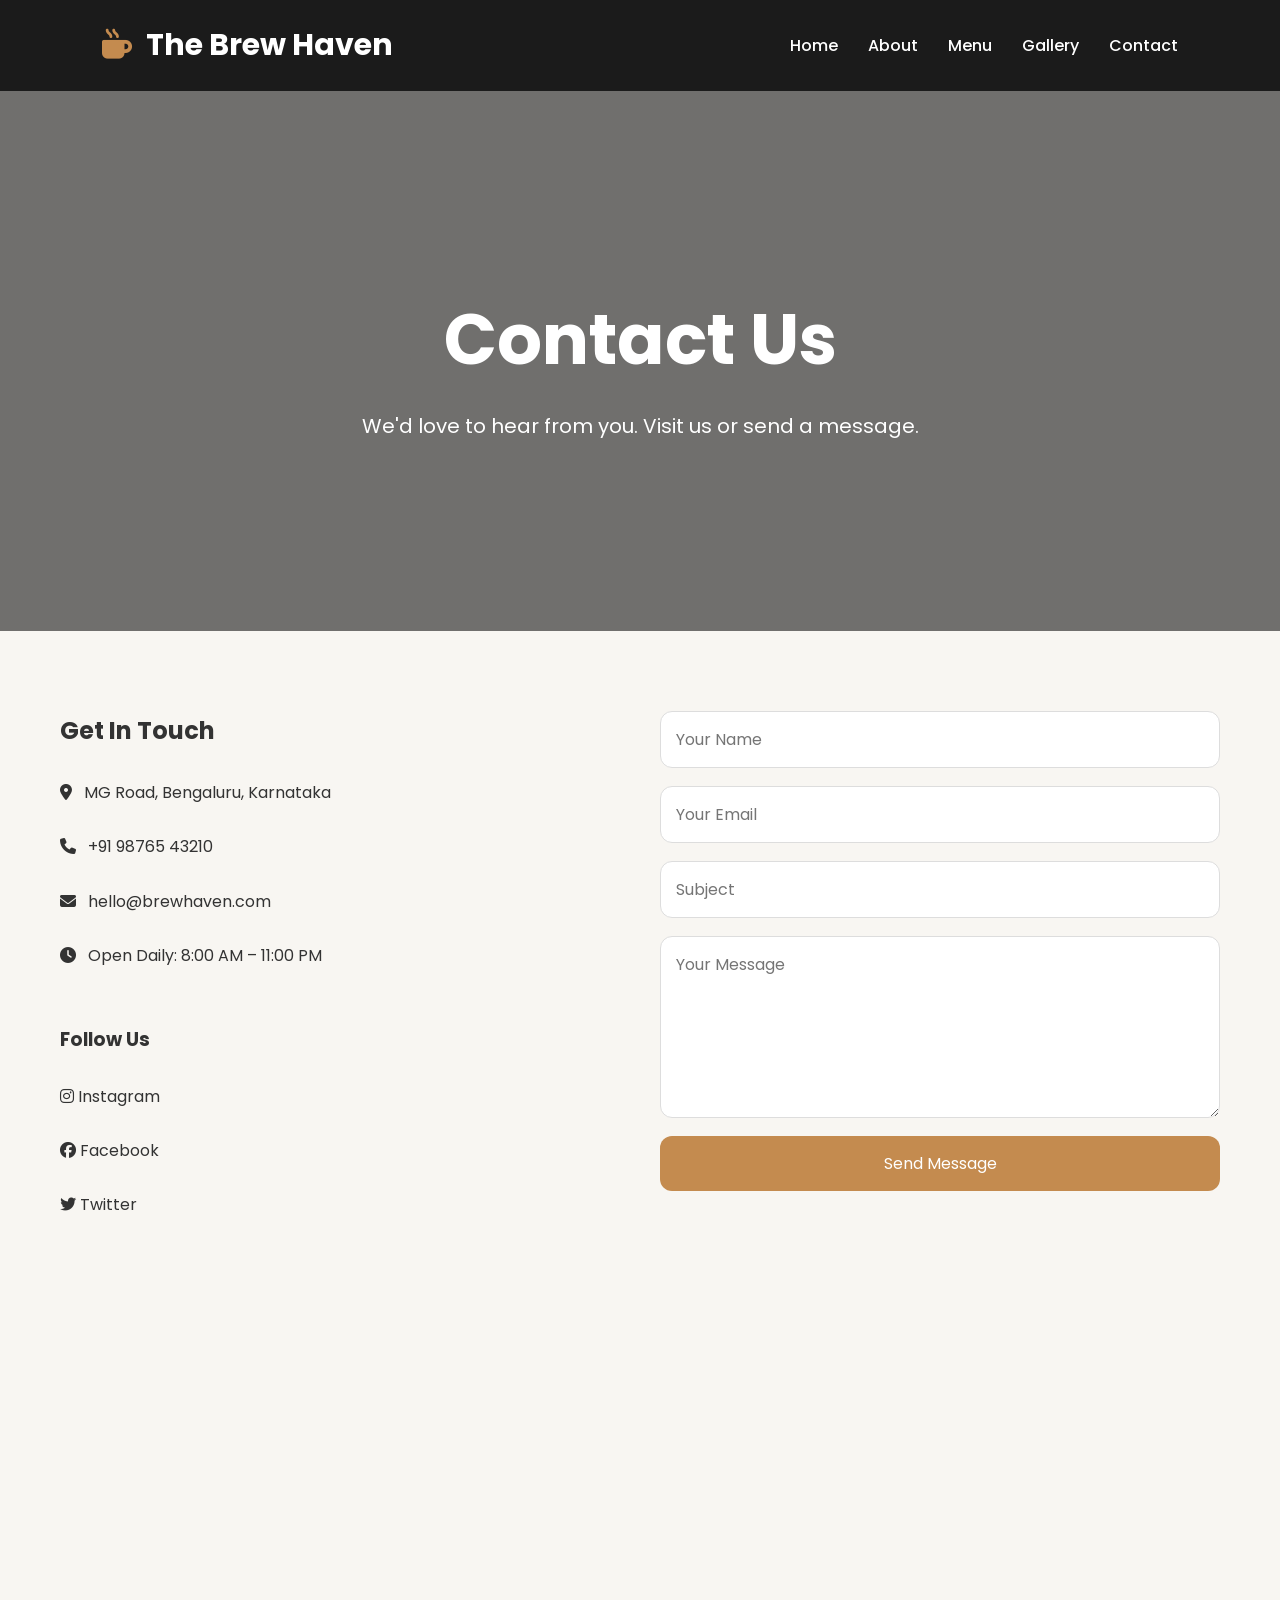
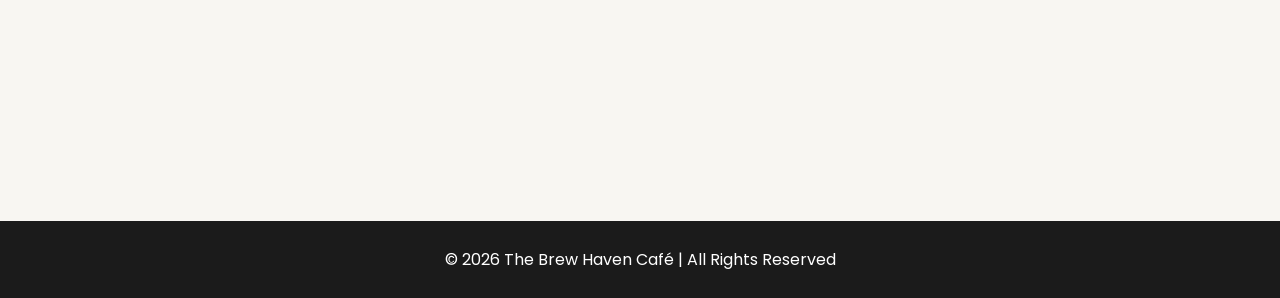
<file: contact.html>
<!DOCTYPE html>
<html lang="en">

<head>
<meta charset="UTF-8">
<meta name="viewport" content="width=device-width, initial-scale=1.0">

<title>Contact | The Brew Haven Café</title>

<link href="https://fonts.googleapis.com/css2?family=Poppins:wght@300;400;500;600;700&display=swap" rel="stylesheet">

<link rel="stylesheet"
href="https://cdnjs.cloudflare.com/ajax/libs/font-awesome/6.5.1/css/all.min.css">

<link rel="stylesheet" href="css/styles.css">
</head>

<body>

<nav class="navbar">

<div class="logo">
<i class="fas fa-mug-hot"></i>
The Brew Haven
</div>

<ul class="nav-links">
<li><a href="index.html">Home</a></li>
<li><a href="about.html">About</a></li>
<li><a href="menu.html">Menu</a></li>
<li><a href="gallery.html">Gallery</a></li>
<li><a href="contact.html">Contact</a></li>
</ul>

</nav>

<section class="page-hero">

<h1>Contact Us</h1>

<p>
We'd love to hear from you. Visit us or send a message.
</p>

</section>

<section class="page-content">

<div style="display:grid;grid-template-columns:repeat(auto-fit,minmax(350px,1fr));gap:40px;">

<div>

<h2>Get In Touch</h2>

<br>

<p>
<i class="fas fa-map-marker-alt"></i>
&nbsp; MG Road, Bengaluru, Karnataka
</p>

<br>

<p>
<i class="fas fa-phone"></i>
&nbsp; +91 98765 43210
</p>

<br>

<p>
<i class="fas fa-envelope"></i>
&nbsp; hello@brewhaven.com
</p>

<br>

<p>
<i class="fas fa-clock"></i>
&nbsp; Open Daily: 8:00 AM – 11:00 PM
</p>

<br><br>

<h3>Follow Us</h3>

<br>

<p>
<i class="fab fa-instagram"></i> Instagram
</p>

<br>

<p>
<i class="fab fa-facebook"></i> Facebook
</p>

<br>

<p>
<i class="fab fa-twitter"></i> Twitter
</p>

</div>

<div>

<form class="contact-form">

<input type="text" placeholder="Your Name" required>

<input type="email" placeholder="Your Email" required>

<input type="text" placeholder="Subject">

<textarea rows="6" placeholder="Your Message"></textarea>

<button type="submit">
Send Message
</button>

</form>

</div>

</div>

<br><br>

<iframe
src="https://www.google.com/maps/embed?pb=!1m18!1m12!1m3!1d62228.05904585856!2d77.570018!3d12.971599!2m3!1f0!2f0!3f0!3m2!1i1024!2i768!4f13.1!3m3!1m2!1s0x3bae1670f7a8c0b1%3A0x4b9c4bdb7d9f5b4b!2sMG%20Road%2C%20Bengaluru!5e0!3m2!1sen!2sin!4v1710000000000"
width="100%"
height="400"
style="border:0;border-radius:20px;"
allowfullscreen=""
loading="lazy">
</iframe>

</section>

<footer>
<p>© 2026 The Brew Haven Café | All Rights Reserved</p>
</footer>

</body>
</html>
</file>
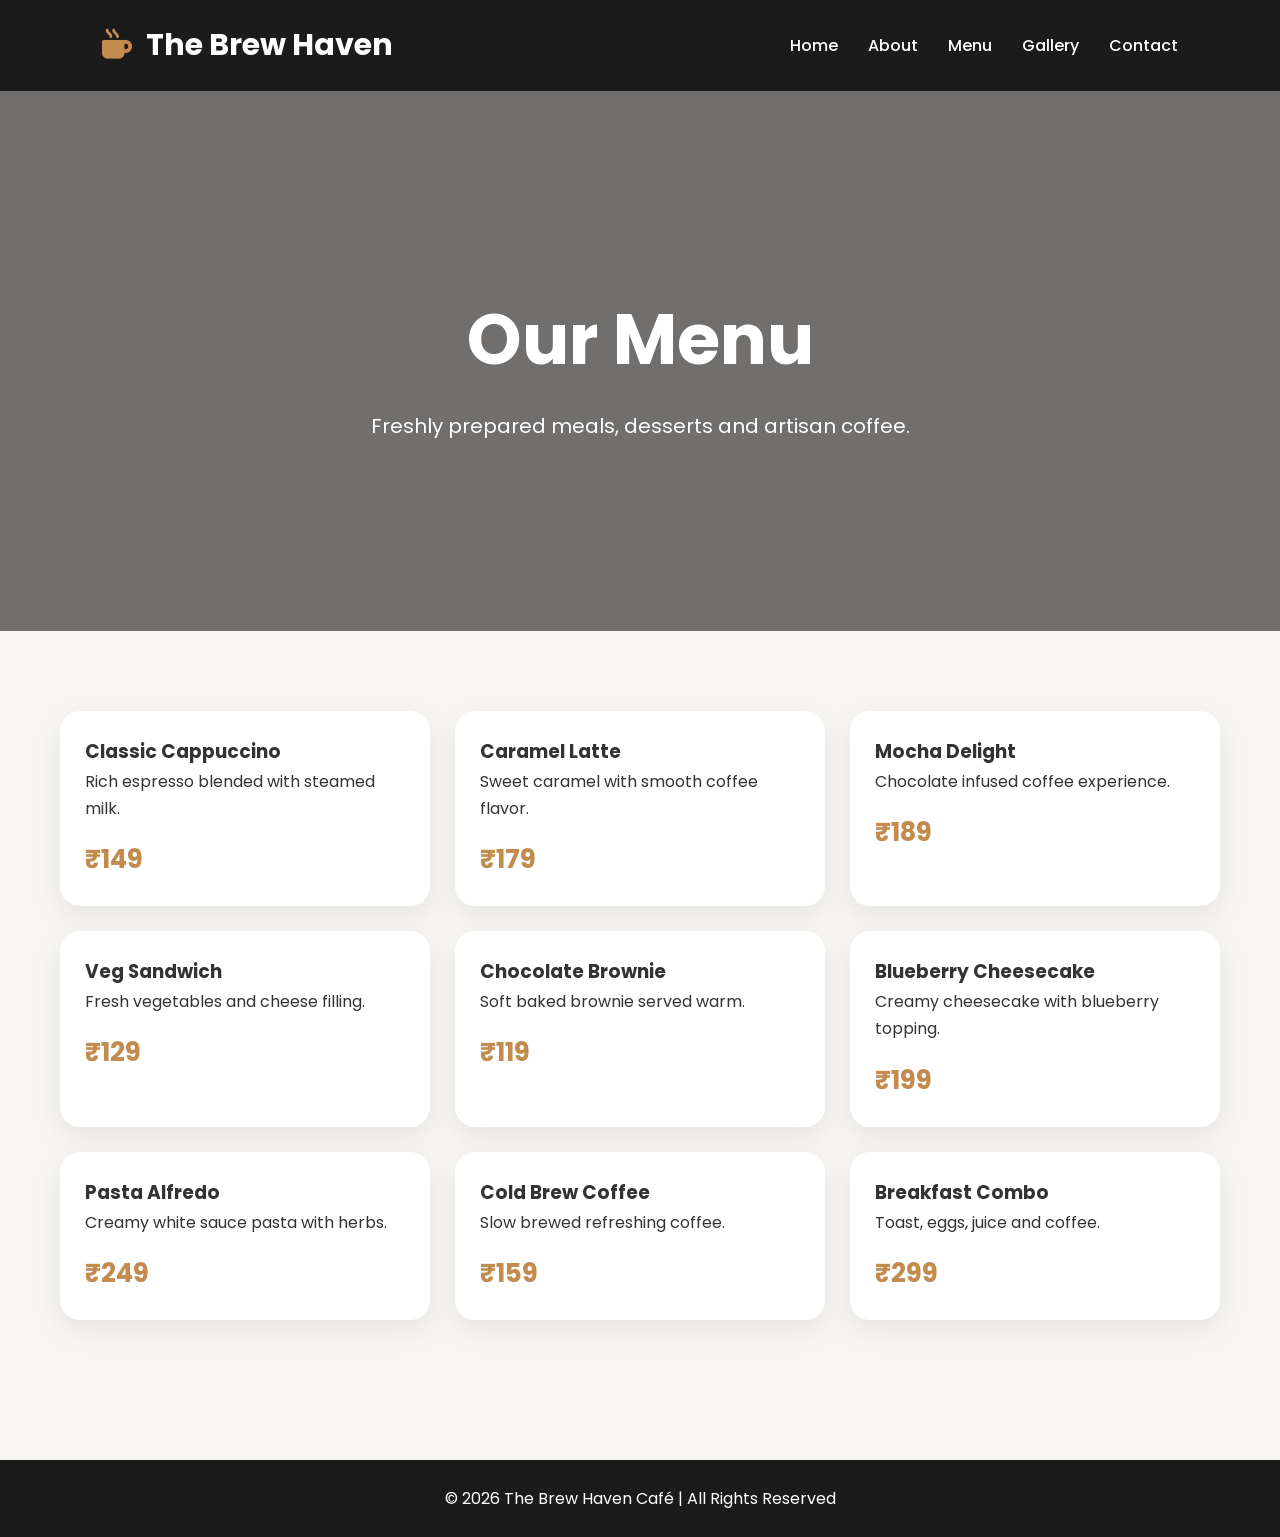
<file: menu.html>
<!DOCTYPE html>
<html lang="en">

<head>
<meta charset="UTF-8">
<meta name="viewport" content="width=device-width, initial-scale=1.0">

<title>Menu | The Brew Haven Café</title>

<link href="https://fonts.googleapis.com/css2?family=Poppins:wght@300;400;500;600;700&display=swap" rel="stylesheet">

<link rel="stylesheet"
href="https://cdnjs.cloudflare.com/ajax/libs/font-awesome/6.5.1/css/all.min.css">

<link rel="stylesheet" href="css/styles.css">
</head>

<body>

<nav class="navbar">

<div class="logo">
<i class="fas fa-mug-hot"></i>
The Brew Haven
</div>

<ul class="nav-links">
<li><a href="index.html">Home</a></li>
<li><a href="about.html">About</a></li>
<li><a href="menu.html">Menu</a></li>
<li><a href="gallery.html">Gallery</a></li>
<li><a href="contact.html">Contact</a></li>
</ul>

</nav>

<section class="page-hero">

<h1>Our Menu</h1>

<p>
Freshly prepared meals, desserts and artisan coffee.
</p>

</section>

<section class="page-content">

<div class="menu-grid">

<div class="menu-card">
<h3>Classic Cappuccino</h3>
<p>Rich espresso blended with steamed milk.</p>
<h4>₹149</h4>
</div>

<div class="menu-card">
<h3>Caramel Latte</h3>
<p>Sweet caramel with smooth coffee flavor.</p>
<h4>₹179</h4>
</div>

<div class="menu-card">
<h3>Mocha Delight</h3>
<p>Chocolate infused coffee experience.</p>
<h4>₹189</h4>
</div>

<div class="menu-card">
<h3>Veg Sandwich</h3>
<p>Fresh vegetables and cheese filling.</p>
<h4>₹129</h4>
</div>

<div class="menu-card">
<h3>Chocolate Brownie</h3>
<p>Soft baked brownie served warm.</p>
<h4>₹119</h4>
</div>

<div class="menu-card">
<h3>Blueberry Cheesecake</h3>
<p>Creamy cheesecake with blueberry topping.</p>
<h4>₹199</h4>
</div>

<div class="menu-card">
<h3>Pasta Alfredo</h3>
<p>Creamy white sauce pasta with herbs.</p>
<h4>₹249</h4>
</div>

<div class="menu-card">
<h3>Cold Brew Coffee</h3>
<p>Slow brewed refreshing coffee.</p>
<h4>₹159</h4>
</div>

<div class="menu-card">
<h3>Breakfast Combo</h3>
<p>Toast, eggs, juice and coffee.</p>
<h4>₹299</h4>
</div>

</div>

</section>

<footer>

<p>
© 2026 The Brew Haven Café | All Rights Reserved
</p>

</footer>

</body>
</html>
</file>
<file: css/styles.css>
*{
    margin:0;
    padding:0;
    box-sizing:border-box;
    font-family:'Poppins',sans-serif;
}

body{
    background:#f8f6f2;
    color:#333;
    line-height:1.7;
}

.navbar{
    position:sticky;
    top:0;
    z-index:1000;
    display:flex;
    justify-content:space-between;
    align-items:center;
    padding:20px 8%;
    background:#1b1b1b;
}

.logo{
    color:white;
    font-size:30px;
    font-weight:700;
}

.logo i{
    color:#c48b4f;
    margin-right:8px;
}

.nav-links{
    display:flex;
    list-style:none;
    gap:30px;
}

.nav-links a{
    color:white;
    text-decoration:none;
    font-weight:500;
    transition:.3s;
}

.nav-links a:hover{
    color:#c48b4f;
}

.hero{
    height:100vh;
    background:
    linear-gradient(rgba(0,0,0,.55),
    rgba(0,0,0,.55)),
    url('https://images.unsplash.com/photo-1554118811-1e0d58224f24?w=1600');
    background-size:cover;
    background-position:center;
    display:flex;
    justify-content:center;
    align-items:center;
    text-align:center;
    color:white;
    padding:20px;
}

.hero-content{
    max-width:850px;
}

.hero-tag{
    display:inline-block;
    padding:10px 25px;
    background:#c48b4f;
    border-radius:50px;
    margin-bottom:20px;
    font-weight:600;
}

.hero h1{
    font-size:72px;
    line-height:1.1;
    margin-bottom:20px;
}

.hero p{
    font-size:20px;
    margin-bottom:35px;
}

.hero-buttons{
    display:flex;
    justify-content:center;
    gap:15px;
    flex-wrap:wrap;
}

.btn{
    padding:14px 32px;
    border-radius:40px;
    text-decoration:none;
    font-weight:600;
    transition:.3s;
}

.btn-primary{
    background:#c48b4f;
    color:white;
}

.btn-primary:hover{
    background:#a56f36;
}

.btn-secondary{
    background:white;
    color:#1b1b1b;
}

.stats{
    padding:90px 8%;
    display:grid;
    grid-template-columns:repeat(auto-fit,minmax(220px,1fr));
    gap:25px;
}

.stat-card{
    background:white;
    padding:35px;
    border-radius:20px;
    text-align:center;
    box-shadow:0 10px 30px rgba(0,0,0,.08);
}

.stat-card h2{
    font-size:45px;
    color:#c48b4f;
    margin-bottom:10px;
}

.features{
    padding:90px 8%;
    display:grid;
    grid-template-columns:repeat(auto-fit,minmax(280px,1fr));
    gap:25px;
}

.feature-card{
    background:white;
    padding:35px;
    border-radius:20px;
    text-align:center;
    box-shadow:0 10px 30px rgba(0,0,0,.08);
    transition:.4s;
}

.feature-card:hover{
    transform:translateY(-10px);
}

.feature-card i{
    font-size:50px;
    color:#c48b4f;
    margin-bottom:20px;
}

.feature-card h3{
    margin-bottom:15px;
}

.page-hero{
    height:60vh;
    background:
    linear-gradient(rgba(0,0,0,.55),
    rgba(0,0,0,.55)),
    url('https://images.unsplash.com/photo-1517248135467-4c7edcad34c4');
    background-size:cover;
    background-position:center;
    display:flex;
    justify-content:center;
    align-items:center;
    flex-direction:column;
    text-align:center;
    color:white;
}

.page-hero h1{
    font-size:70px;
}

.page-hero p{
    font-size:20px;
    margin-top:10px;
}

.page-content{
    max-width:1200px;
    margin:auto;
    padding:80px 20px;
}

.menu-grid{
    display:grid;
    grid-template-columns:repeat(auto-fit,minmax(280px,1fr));
    gap:25px;
}

.menu-card{
    background:white;
    padding:25px;
    border-radius:20px;
    box-shadow:0 10px 30px rgba(0,0,0,.08);
    transition:.4s;
}

.menu-card:hover{
    transform:translateY(-10px);
}

.menu-card h4{
    margin-top:15px;
    color:#c48b4f;
    font-size:26px;
}

.gallery-grid{
    display:grid;
    grid-template-columns:repeat(auto-fit,minmax(320px,1fr));
    gap:30px;
}

.gallery-card{
    overflow:hidden;
    border-radius:25px;
    box-shadow:0 15px 40px rgba(0,0,0,.12);
    transition:.4s;
}

.gallery-card:hover{
    transform:translateY(-10px);
}

.gallery-card img{
    width:100%;
    height:350px;
    object-fit:cover;
    display:block;
    transition:.6s;
}

.gallery-card:hover img{
    transform:scale(1.08);
}

.contact-form{
    max-width:700px;
    margin:auto;
    display:flex;
    flex-direction:column;
    gap:18px;
}

.contact-form input,
.contact-form textarea{
    padding:15px;
    border:1px solid #ddd;
    border-radius:12px;
    font-size:16px;
}

.contact-form button{
    background:#c48b4f;
    color:white;
    border:none;
    padding:15px;
    border-radius:12px;
    cursor:pointer;
    font-size:16px;
}

footer{
    background:#1b1b1b;
    color:white;
    text-align:center;
    padding:25px;
    margin-top:60px;
}

@media(max-width:768px){

    .navbar{
        flex-direction:column;
        gap:15px;
    }

    .nav-links{
        flex-wrap:wrap;
        justify-content:center;
    }

    .hero h1{
        font-size:42px;
    }

    .page-hero h1{
        font-size:42px;
    }

    .hero p,
    .page-hero p{
        font-size:16px;
    }
}
</file>
